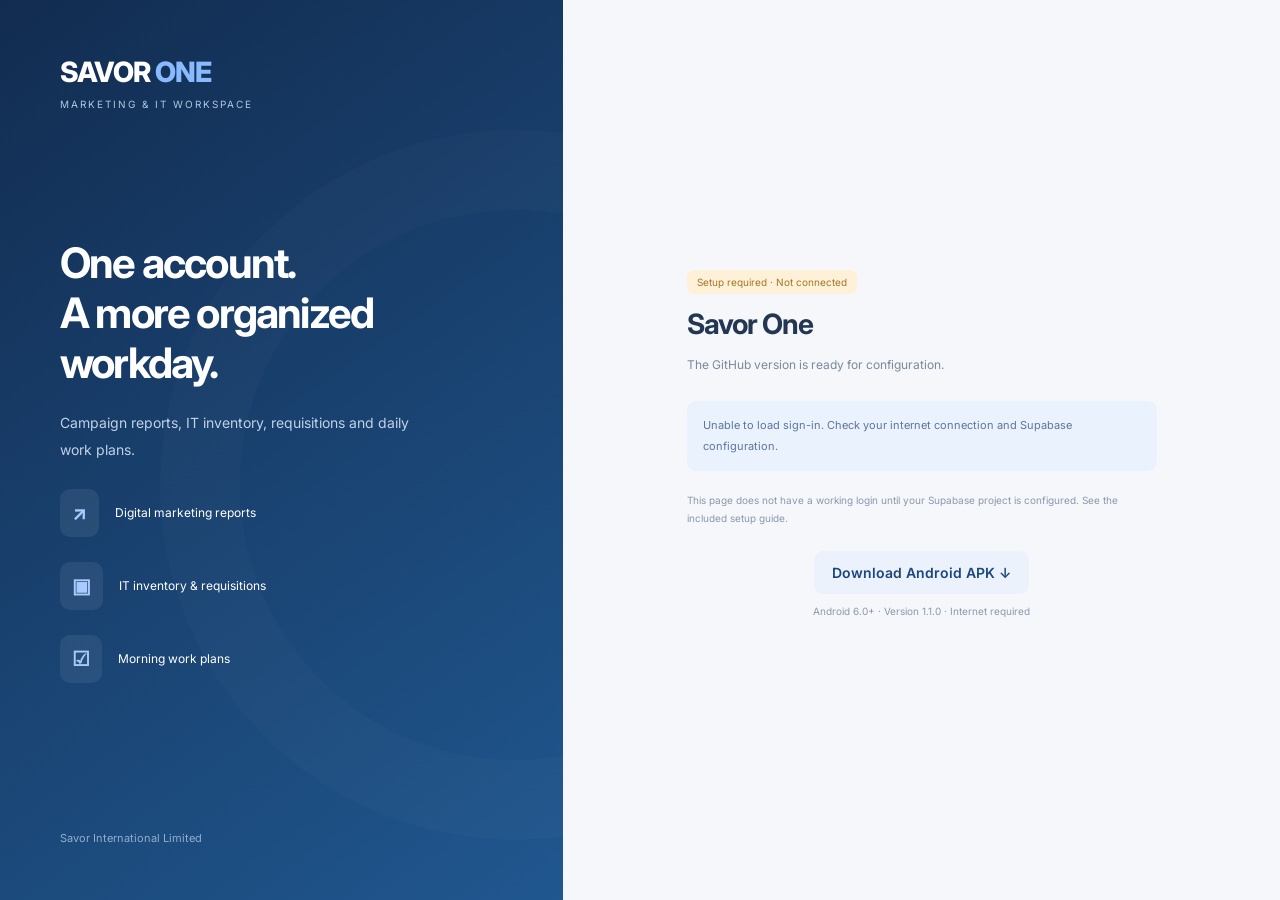
<file: site/index.html>
<!DOCTYPE html><html lang="en"><head><meta charset="utf-8"><meta name="viewport" content="width=device-width,initial-scale=1"><title>Savor One | Sign in</title><link rel="stylesheet" href="./styles.css"></head><body><div class="layout"><section class="brandpanel"><div><div class="logo">SAVOR <span>ONE</span></div><div class="tag">MARKETING &amp; IT WORKSPACE</div></div><div><h1>One account.<br>A more organized workday.</h1><p>Campaign reports, IT inventory, requisitions and daily work plans.</p><div class="features"><div class="feature"><b>↗</b>Digital marketing reports</div><div class="feature"><b>▣</b>IT inventory &amp; requisitions</div><div class="feature"><b>☑</b>Morning work plans</div></div></div><div class="brandfoot">Savor International Limited</div></section><section class="right"><div class="box"><div id="portal"><h2>Loading…</h2></div><div style="margin-top:24px;text-align:center"><a class="btn" href="./downloads/Savor-One.apk" download>Download Android APK ↓</a><p class="tiny" style="margin-top:8px">Android 6.0+ · Version 1.1.0 · Internet required</p></div></div></section></div><script src="./config.js"></script><script type="module" src="./auth.js"></script></body></html>
</file>
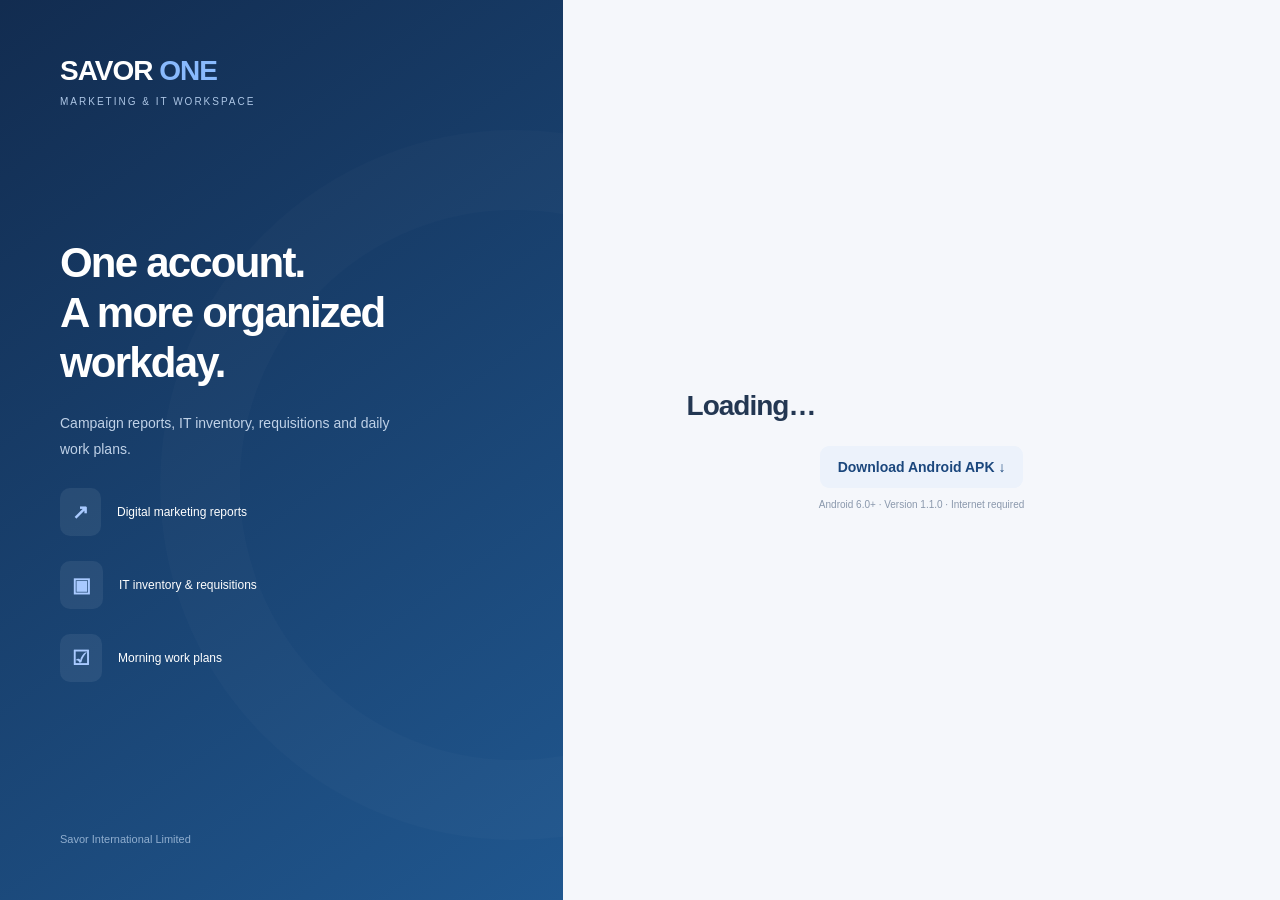
<file: site/workspace.html>
<!DOCTYPE html><html lang="en"><head><meta charset="UTF-8"><meta name="viewport" content="width=device-width,initial-scale=1"><title>Savor One | Marketing & IT</title><style>
@import url('https://fonts.googleapis.com/css2?family=Inter:wght@400;500;600;700;800&display=swap');
:root{--navy:#132c50;--blue:#2d69d8;--muted:#7d8797;--line:#e7ebf1;--bg:#f5f7fb}*{box-sizing:border-box}body{margin:0;background:var(--bg);font:14px Inter,Arial,sans-serif;color:#243650}button,input,select,textarea{font:inherit}button,a{cursor:pointer}button{border:0;border-radius:9px;padding:11px 16px;background:#edf2fa;color:var(--navy);font-weight:600}button:hover{filter:brightness(.96)}button.primary{background:var(--blue);color:white}button.green{background:#e8f7ef;color:#21865b}aside{width:242px;position:fixed;inset:0 auto 0 0;background:var(--navy);color:white;padding:30px 20px;display:flex;flex-direction:column}.brand{font-size:25px;font-weight:800;letter-spacing:-1px}.brand i{color:#7cb3ff;font-style:normal}.brand small{font-size:9px;letter-spacing:2px;display:block;margin-top:7px;color:#9eafc8}.navlabel{color:#8095b3;font-size:10px;letter-spacing:1.5px;margin:40px 12px 14px}nav{overflow-y:auto;min-height:0;flex:1}nav button{background:transparent;color:#aebed3;display:flex;align-items:center;gap:13px;width:100%;text-align:left;margin:5px 0;font-size:12px;padding:14px}nav button.active{background:#284367;color:white;box-shadow:inset 3px 0 #76adff}nav b{font-size:18px;width:20px;font-weight:400}.sidefoot{flex-shrink:0;margin-top:20px;border-top:1px solid #304666;padding-top:20px;font-size:11px;line-height:1.8;color:#9eafc8}.avatar{width:36px;height:36px;background:#dce8fa;border-radius:50%;display:inline-grid;place-items:center;color:#2e5b9b;font-size:12px;font-weight:700}.shell{margin-left:242px}header{height:82px;background:white;border-bottom:1px solid var(--line);padding:0 38px;display:flex;align-items:center;justify-content:space-between}.crumb{font-size:12px;color:var(--muted)}.crumb strong{color:#344764;margin-left:10px}.headerRight{display:flex;gap:22px;align-items:center}.pill{font-size:10px;padding:6px 9px;background:#fff5df;color:#9d7127;border-radius:6px}.profile{display:flex;align-items:center;gap:10px;font-size:12px}.profile small{display:block;color:var(--muted);font-size:10px;margin-top:4px}main{max-width:1510px;margin:auto;padding:32px 38px}.titlebar{display:flex;justify-content:space-between;align-items:center;margin-bottom:25px;gap:15px}h1{font-size:26px;letter-spacing:-.8px;margin:0 0 8px}p{color:var(--muted);line-height:1.65;margin:0}h2{font-size:15px;margin:0}h3{font-size:13px;margin:0}.small{font-size:11px}.actions{display:flex;gap:9px;flex-wrap:wrap}.hero{background:linear-gradient(110deg,#173d70,#23558c);border-radius:14px;color:white;padding:27px 30px;display:flex;align-items:center;justify-content:space-between;position:relative;overflow:hidden}.hero:after{content:'';position:absolute;right:100px;top:-110px;width:350px;height:350px;border:45px solid #ffffff05;border-radius:50%;pointer-events:none}.hero h2{font-size:22px;max-width:380px;margin:9px 0}.hero p{color:#b9cee5;font-size:12px}.hero .eyebrow{font-size:9px;letter-spacing:1.8px;color:#97c5ff}.hero button{background:white;color:#22538c;z-index:1}.stats{display:grid;grid-template-columns:repeat(4,1fr);gap:17px;margin:23px 0}.stat,.card{background:white;border:1px solid var(--line);border-radius:12px}.stat{padding:20px}.stathead{display:flex;justify-content:space-between;align-items:center;color:#768195;font-size:11px}.iconbox{padding:8px;background:#edf3ff;border-radius:8px;color:#427de1}.number{font-size:27px;font-weight:700;letter-spacing:-1px;margin:14px 0 9px}.trend{font-size:10px;color:#38916e}.muted{color:var(--muted)}.grid{display:grid;grid-template-columns:minmax(0,1.65fr) minmax(290px,1fr);gap:22px;margin-bottom:22px}.card{padding:23px;min-width:0}.cardtitle{display:flex;justify-content:space-between;align-items:center;margin-bottom:23px}.textbtn{background:transparent;color:var(--blue);font-size:11px;padding:0}.legend{display:flex;gap:15px;font-size:10px;color:var(--muted);margin:6px 0 24px}.dot{display:inline-block;width:7px;height:7px;border-radius:50%;background:#3b78e1;margin-right:5px}.chart{height:160px;display:flex;align-items:end;justify-content:space-around;border-bottom:1px solid var(--line);background:repeating-linear-gradient(to top,transparent 0,transparent 39px,#f0f3f7 40px)}.barpair{height:100%;display:flex;gap:6px;align-items:end;width:8%;position:relative}.bar{width:45%;background:#467fe0;border-radius:4px 4px 0 0}.bar.light{background:#d5e4fb}.day{position:absolute;bottom:-23px;font-size:9px;color:#8a95a5;left:0}.chartfoot{display:flex;justify-content:space-between;margin-top:41px;font-size:10px;color:#7c899a}.quick{display:grid;grid-template-columns:1fr 1fr;gap:11px}.quick button{text-align:left;background:#f7f9fc;border:1px solid var(--line);font-size:11px;padding:17px 13px;line-height:1.8}.quick span{display:block;font-size:20px;color:#4e7ebd;margin-bottom:5px}.shareline{margin-top:17px;padding:14px;background:#f0f8f5;border-radius:9px;display:flex;gap:12px;align-items:center;font-size:10px;color:#3b8066}.tablewrap{overflow-x:auto}table{border-collapse:collapse;width:100%;font-size:11px;white-space:nowrap}th{text-align:left;font-weight:500;color:#8c96a4;background:#f8fafd;font-size:9px;letter-spacing:.5px}td,th{padding:14px 12px;border-bottom:1px solid #f0f2f6}td:first-child{font-weight:600}.badge{display:inline-block;padding:5px 8px;border-radius:5px;font-size:9px;background:#eaf5ee;color:#37876a}.badge.amber{background:#fff4df;color:#b78331}.badge.blue{background:#eaf1ff;color:#4b78c3}.task{display:flex;gap:12px;align-items:center;padding:13px 0;border-bottom:1px solid #f0f2f6}.check{height:17px;width:17px;border:1px solid #cbd6e6;border-radius:5px;flex-shrink:0}.task div{flex:1}.task p{font-size:10px;margin-top:5px}.task small{font-size:9px;color:#8593a6}.footer{display:flex;justify-content:space-between;font-size:10px;color:#9ba4b2;padding:8px 0 15px}.formgrid{display:grid;grid-template-columns:1fr 1fr;gap:20px}label{display:block;font-size:11px;color:#5d6d83;margin-bottom:8px}input,select,textarea{width:100%;padding:12px;border:1px solid #dfe5ee;border-radius:8px;background:white;color:#243650;outline:none}input:focus,textarea:focus{border-color:#5289de}textarea{min-height:100px;resize:vertical}.field{margin-bottom:18px}.full{grid-column:1/-1}.notice{padding:13px 16px;background:#edf4ff;color:#58759c;font-size:11px;border-radius:9px;line-height:1.7;margin:18px 0}.preview{white-space:pre-wrap;background:#f8fafd;border:1px solid var(--line);padding:22px;border-radius:10px;font-size:12px;line-height:1.8}.view{display:none}.view.active{display:block}.toast{position:fixed;bottom:24px;left:50%;transform:translateX(-50%);background:#173d70;color:white;padding:14px 23px;border-radius:10px;box-shadow:0 4px 20px #0002;z-index:10;display:none;font-size:12px}.mobmenu{display:none}.progress{height:5px;background:#eef1f5;border-radius:4px;margin-top:12px}.progress i{display:block;background:#6898e8;height:5px;border-radius:4px;width:68%}@media(max-width:1100px){aside{width:205px}.shell{margin-left:205px}main{padding:25px}.grid{grid-template-columns:1fr}.stats{gap:10px}.stat{padding:15px}header{padding:0 25px}}@media(max-width:700px){aside{display:none;z-index:6;width:240px}aside.open{display:flex;box-shadow:0 0 0 100vmax #10274766}.shell{margin:0}header{height:65px;padding:0 18px}.mobmenu{display:block;padding:6px;background:transparent;font-size:21px}.crumb{display:none}.headerRight{gap:10px}.profile .profilename{display:none}main{padding:23px 17px}.titlebar{align-items:start}h1{font-size:23px}.titlebar>.actions button{font-size:10px;padding:10px}.hero{padding:23px;align-items:start;gap:20px;flex-direction:column}.hero h2{font-size:20px}.stats{grid-template-columns:1fr 1fr}.number{font-size:24px}.grid{gap:16px}.card{padding:18px}.formgrid{grid-template-columns:1fr}.full{grid-column:auto}.footer{font-size:9px}.hero p{max-width:260px}.pill{font-size:9px}}
dialog::backdrop{background:#132c5070}button:disabled{opacity:.35;cursor:default}</style></head><body style="display:none"><aside id="sidebar"><div class="brand">SAVOR <i>ONE</i><small>MARKETING & IT WORKSPACE</small></div><div class="navlabel">WORKSPACE</div><nav id="nav"></nav><div class="sidefoot">Savor International Limited<br><span style="color:#6e87a8">One workspace. A clearer workday.</span><div style="margin-top:18px">◉ &nbsp; UI/UX prototype · v1.0</div></div></aside><div class="shell"><header><button class="mobmenu" onclick="document.getElementById('sidebar').classList.toggle('open')" aria-label="Open navigation">☰</button><div class="crumb">Workspace <span style="margin-left:12px">/</span><strong id="crumb">Overview</strong></div><div class="headerRight"><span class="pill">DEMO DATA</span><span style="color:#95a0af">◷</span><div class="profile"><span class="avatar">DM</span><span class="profilename">Marketing & IT<small>Workspace administrator</small></span></div></div></header><main id="main"></main></div><div class="toast" id="toast" role="status"></div>
<script src="./config.js"></script><script type="module" src="./workspace-guard.js"></script><style>@media print{aside,header,.actions,.footer,button{display:none!important}.shell{margin:0}main{padding:0}.grid{display:block}.card{break-inside:avoid}body{background:white}}</style></body></html>
</file>
<file: site/styles.css>
@import url('https://fonts.googleapis.com/css2?family=Inter:wght@400;500;600;700;800&display=swap');
*{box-sizing:border-box}body{margin:0;background:#f5f7fb;color:#233752;font:14px Inter,Arial,sans-serif}button,input,select{font:inherit}a{color:#2d69d8;text-decoration:none}button,a.btn{cursor:pointer;border:0;border-radius:9px;padding:13px 18px;font-weight:600;background:#ecf2fb;color:#1b477d;display:inline-block;text-align:center}button.primary,a.primary{background:#2d69d8;color:white}button:disabled{opacity:.55;cursor:wait}.layout{min-height:100vh;display:grid;grid-template-columns:44% 56%}.brandpanel{background:linear-gradient(145deg,#122c50,#20578f);color:white;padding:55px 60px;display:flex;flex-direction:column;justify-content:space-between;position:relative;overflow:hidden}.brandpanel:before{content:'';position:absolute;width:550px;height:550px;border:80px solid #ffffff04;border-radius:50%;left:160px;top:130px;pointer-events:none}.logo{font-size:28px;font-weight:800;letter-spacing:-1px}.logo span{color:#89bafd}.tag{font-size:10px;letter-spacing:2px;color:#adc6e5;margin-top:9px}.brandpanel h1{font-size:42px;line-height:1.19;letter-spacing:-1.8px;max-width:420px;margin:60px 0 22px}.brandpanel p{color:#bfd1e7;line-height:1.9;max-width:360px}.feature{display:flex;gap:16px;margin:25px 0;align-items:center;font-size:12px}.feature b{background:#ffffff12;border-radius:10px;padding:12px;font-size:20px;color:#a9caff}.brandfoot{color:#90aecf;font-size:11px;margin-top:55px}.right{padding:40px 60px;display:flex;align-items:center;justify-content:center}.box{width:100%;max-width:470px}.eyebrow{font-size:10px;letter-spacing:1.6px;color:#7f8ea3}.box h2{font-size:28px;letter-spacing:-1px;margin:13px 0}.sub{font-size:12px;color:#7b899c;line-height:1.8;margin-bottom:26px}.tabs{display:flex;gap:5px;padding:5px;background:#eaf0f8;border-radius:10px;margin:25px 0}.tabs button{flex:1;font-size:12px;background:transparent}.tabs .selected{background:white;box-shadow:0 2px 8px #1232}.field{margin:18px 0}label{display:block;font-size:11px;color:#60718b;margin-bottom:9px}input,select{width:100%;border:1px solid #dce4ef;border-radius:8px;background:white;padding:13px;color:#233752}input:focus,select:focus{outline:2px solid #9cc0f5;outline-offset:1px}.wide{width:100%;padding:15px!important}.note{padding:14px 16px;background:#eaf2fd;border-radius:9px;color:#5d7699;font-size:11px;line-height:1.9;margin:20px 0}.line{border-top:1px solid #e0e6ee;margin:26px 0}.pill{display:inline-block;padding:6px 10px;border-radius:7px;background:#eaf3fe;color:#3979c8;font-size:10px}.pill.pending{background:#fff1d8;color:#a27625}.pill.active{background:#e5f5ed;color:#2d875e}.error{padding:13px;border-radius:8px;background:#fff0ef;color:#b34b43;font-size:12px;line-height:1.6;margin:14px 0}.success{padding:13px;background:#e5f5ed;color:#2d875e;border-radius:8px;font-size:12px;margin:14px 0}.identity{display:flex;align-items:center;gap:13px;margin:22px 0;padding:16px;background:white;border:1px solid #e2e9f1;border-radius:10px}.avatar{background:#e4edfc;color:#416fa9;width:40px;height:40px;display:grid;place-items:center;border-radius:50%;font-weight:700}.tiny{font-size:10px;color:#8a98ac;line-height:1.8}.accountRow{display:flex;justify-content:space-between;padding:12px 0;border-bottom:1px solid #e7ecf3;font-size:12px;gap:18px}.portal{max-width:1150px;margin:auto;padding:40px 25px}.portalhead{display:flex;justify-content:space-between;gap:20px;align-items:center;margin-bottom:35px}.panel{background:white;border:1px solid #e3e9f1;border-radius:14px;padding:25px}.portal table{width:100%;border-collapse:collapse;font-size:11px}.portal td,.portal th{padding:14px 10px;text-align:left;border-bottom:1px solid #edf1f6}.portal th{color:#7e8da3;font-size:10px}.portal select{padding:9px;font-size:11px;min-width:120px}.actions{display:flex;gap:9px;flex-wrap:wrap}.empty{padding:35px;text-align:center;color:#8391a6}.screenhead{font-size:26px;letter-spacing:-.8px;margin:12px 0}.role{font-size:11px;color:#8695aa;margin-top:6px}@media(max-width:900px){.layout{grid-template-columns:38% 62%}.brandpanel{padding:35px}.brandpanel h1{font-size:32px}.right{padding:35px}}@media(max-width:650px){.layout{display:block}.brandpanel{padding:25px;min-height:180px}.brandpanel h1{font-size:25px;margin:22px 0 10px}.brandpanel .features,.brandfoot,.brandpanel p{display:none}.tag{font-size:8px}.right{padding:30px 23px}.logo{font-size:23px}.portalhead{align-items:start;flex-direction:column}.box h2{font-size:25px}.portal{padding:25px 17px}.panel{padding:17px}}
</file>
